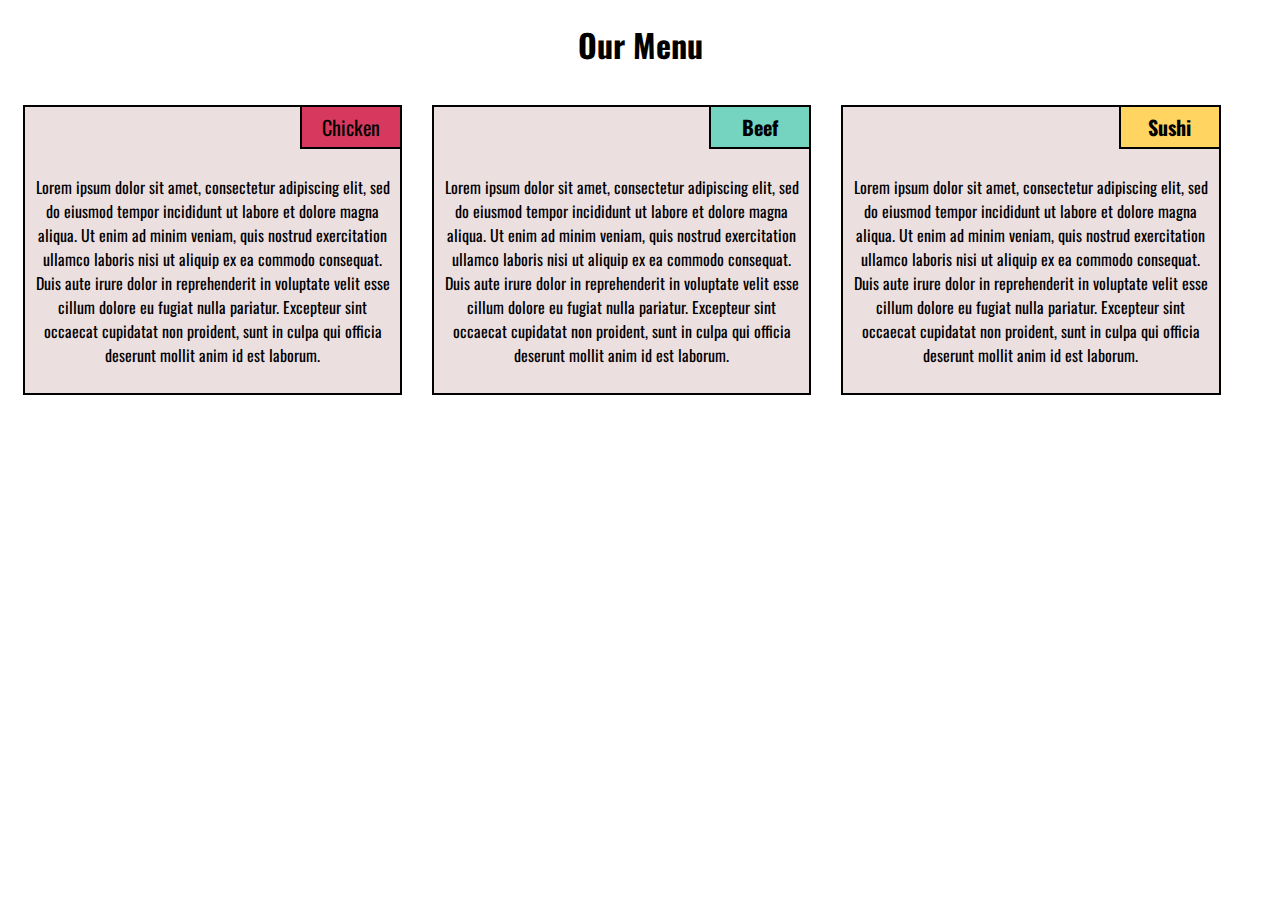
<file: module2-solutions/index.html>
<!DOCTYPE html>
<html>

<head>
    <title>Responsive Design</title>
    <meta charset="utf-8">
    <meta name="viewport" content="width-device-width,initial-scale=1">
    <link rel="stylesheet" type="text/css" href="css/styles.css">
    <link href="https://fonts.googleapis.com/css2?family=Oswald:wght@200;300;400&display=swap" rel="stylesheet">

</head>

<body>
    <h1>Our Menu</h1>
    <div class="col-lg-4 col-md-6 col-sm-12">
        <div class="main-menu">

            <p id="head1">
                Chicken
            </p>
            <section>
                <p>Lorem ipsum dolor sit amet, consectetur adipiscing elit, sed do eiusmod tempor incididunt ut labore et dolore magna aliqua. Ut enim ad minim veniam, quis nostrud exercitation ullamco laboris nisi ut aliquip ex ea commodo consequat. Duis
                    aute irure dolor in reprehenderit in voluptate velit esse cillum dolore eu fugiat nulla pariatur. Excepteur sint occaecat cupidatat non proident, sunt in culpa qui officia deserunt mollit anim id est laborum.
                </p>
            </section>
        </div>
    </div>
    <div class="col-lg-4 col-md-6 col-sm-12">
        <div class="main-menu">

            <p id="head2">
                Beef
            </p>
            <section>
                <p>
                    Lorem ipsum dolor sit amet, consectetur adipiscing elit, sed do eiusmod tempor incididunt ut labore et dolore magna aliqua. Ut enim ad minim veniam, quis nostrud exercitation ullamco laboris nisi ut aliquip ex ea commodo consequat. Duis aute irure dolor
                    in reprehenderit in voluptate velit esse cillum dolore eu fugiat nulla pariatur. Excepteur sint occaecat cupidatat non proident, sunt in culpa qui officia deserunt mollit anim id est laborum.
                </p>
            </section>
        </div>
    </div>
    <div class="col-lg-4 col-md-12 col-sm-12">
        <div class="main-menu">

            <p id="head3">
                Sushi
            </p>
            <section>
                <p>
                    Lorem ipsum dolor sit amet, consectetur adipiscing elit, sed do eiusmod tempor incididunt ut labore et dolore magna aliqua. Ut enim ad minim veniam, quis nostrud exercitation ullamco laboris nisi ut aliquip ex ea commodo consequat. Duis aute irure dolor
                    in reprehenderit in voluptate velit esse cillum dolore eu fugiat nulla pariatur. Excepteur sint occaecat cupidatat non proident, sunt in culpa qui officia deserunt mollit anim id est laborum.
                </p>
            </section>
        </div>
    </div>
</body>

</html>
</file>
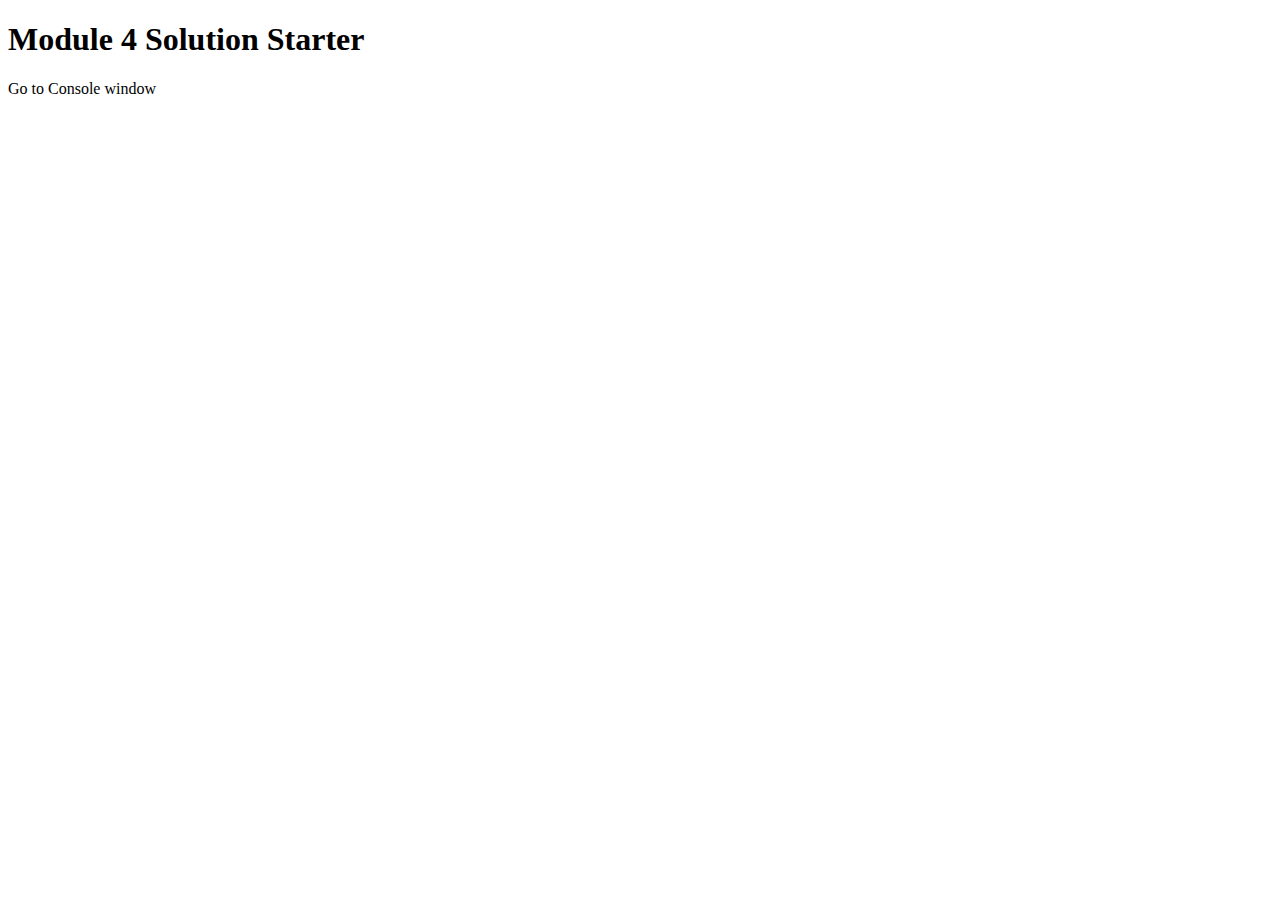
<file: module4-solutions/index.html>
<!DOCTYPE html>
<html>

<head>
    <meta charset="utf-8">
    <title>Module 4 Solution Starter</title>
    <script src="SpeakHello.js"></script>
    <script src="SpeakGoodBye.js"></script>
    <script src="script.js"></script>
</head>

<body>
    <h1>Module 4 Solution Starter</h1>
    <p>Go to Console window</p>

</body>

</html>
</file>
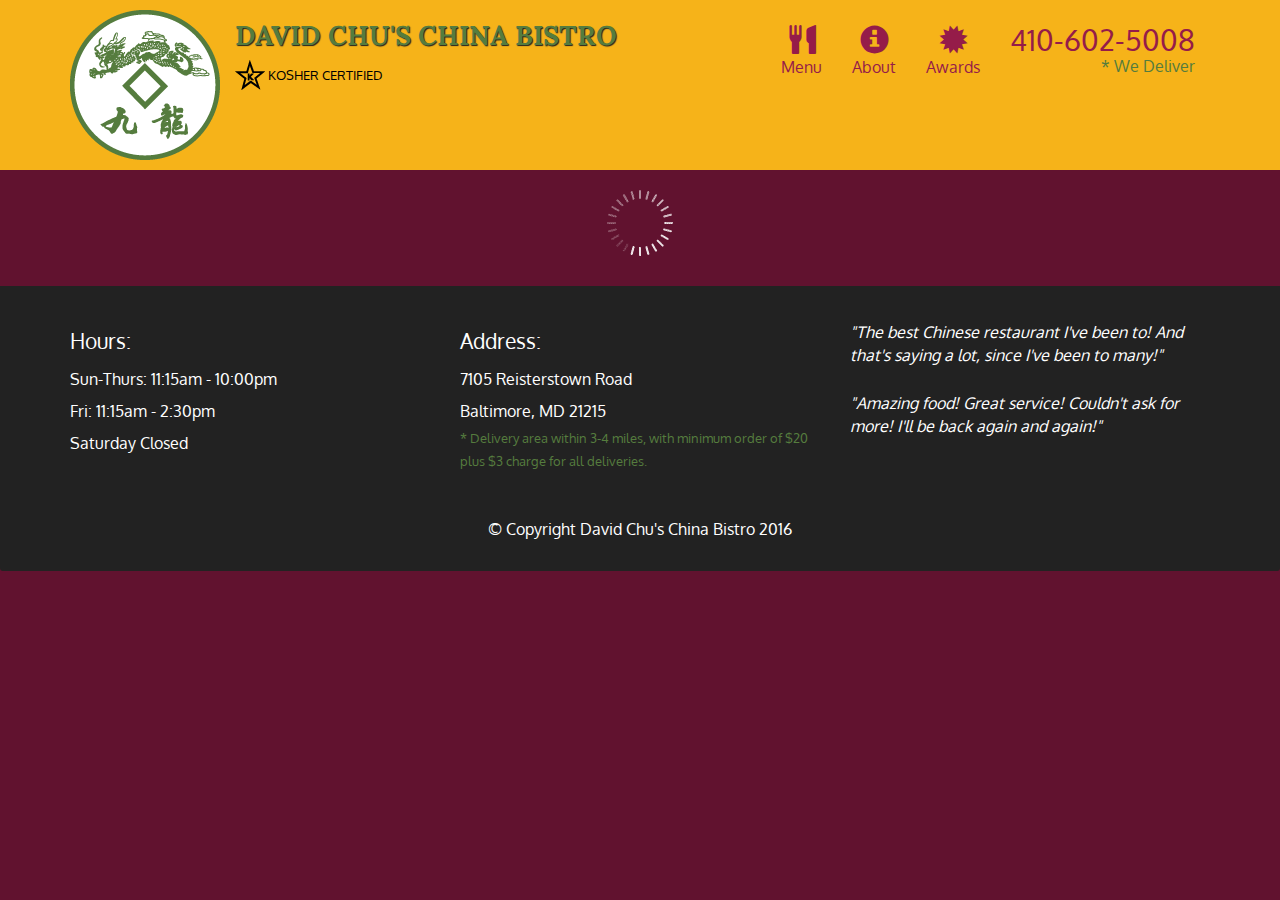
<file: module5_solution/index.html>
<!doctype html>
<html lang="en">
  <head>
    <meta charset="utf-8">
    <meta http-equiv="X-UA-Compatible" content="IE=edge">
    <meta name="viewport" content="width=device-width, initial-scale=1">
    <title>David Chu's China Bistro</title>
    <link rel="stylesheet" href="css/bootstrap.min.css">
    <link rel="stylesheet" href="css/styles.css">
    <link href='https://fonts.googleapis.com/css?family=Oxygen:400,300,700' rel='stylesheet' type='text/css'>
    <link href='https://fonts.googleapis.com/css?family=Lora' rel='stylesheet' type='text/css'>
  </head>
<body>
  <header>
    <nav id="header-nav" class="navbar navbar-default">
      <div class="container">
        <div class="navbar-header">
          <a href="index.html" class="pull-left visible-md visible-lg">
            <div id="logo-img" alt="Logo image"></div>
          </a>

          <div class="navbar-brand">
            <a href="index.html"><h1>David Chu's China Bistro</h1></a>
            <p>
              <img src="images/star-k-logo.png" alt="Kosher certification">
              <span>Kosher Certified</span>
            </p>
          </div>

          <button id="navbarToggle" type="button" class="navbar-toggle collapsed" data-toggle="collapse" data-target="#collapsable-nav" aria-expanded="false">
            <span class="sr-only">Toggle navigation</span>
            <span class="icon-bar"></span>
            <span class="icon-bar"></span>
            <span class="icon-bar"></span>
          </button>
        </div>
        
        <div id="collapsable-nav" class="collapse navbar-collapse">
           <ul id="nav-list" class="nav navbar-nav navbar-right">
            <li id="navHomeButton" class="visible-xs active">
              <a href="index.html">
                <span class="glyphicon glyphicon-home"></span> Home</a>
            </li>
            <li id="navMenuButton">
              <a href="#" onclick="$dc.loadMenuCategories();">
                <span class="glyphicon glyphicon-cutlery"></span><br class="hidden-xs"> Menu</a>
            </li>
            <li>
              <a href="#">
                <span class="glyphicon glyphicon-info-sign"></span><br class="hidden-xs"> About</a>
            </li>
            <li>
              <a href="#">
                <span class="glyphicon glyphicon-certificate"></span><br class="hidden-xs"> Awards</a>
            </li>
            <li id="phone" class="hidden-xs">
              <a href="tel:410-602-5008">
                <span>410-602-5008</span></a><div>* We Deliver</div>
            </li>
          </ul><!-- #nav-list -->
        </div><!-- .collapse .navbar-collapse -->
      </div><!-- .container -->
    </nav><!-- #header-nav -->
  </header>

  <div id="call-btn" class="visible-xs">
    <a class="btn" href="tel:410-602-5008">
    <span class="glyphicon glyphicon-earphone"></span>
    410-602-5008
    </a>
  </div>
  <div id="xs-deliver" class="text-center visible-xs">* We Deliver</div>

  <div id="main-content" class="container"></div>

  <footer class="panel-footer">
    <div class="container">
      <div class="row">
        <section id="hours" class="col-sm-4">
          <span>Hours:</span><br>
          Sun-Thurs: 11:15am - 10:00pm<br>
          Fri: 11:15am - 2:30pm<br>
          Saturday Closed
          <hr class="visible-xs">
        </section>
        <section id="address" class="col-sm-4">
          <span>Address:</span><br>
          7105 Reisterstown Road<br>
          Baltimore, MD 21215
          <p>* Delivery area within 3-4 miles, with minimum order of $20 plus $3 charge for all deliveries.</p>
          <hr class="visible-xs">
        </section>
        <section id="testimonials" class="col-sm-4">
          <p>"The best Chinese restaurant I've been to! And that's saying a lot, since I've been to many!"</p>
          <p>"Amazing food! Great service! Couldn't ask for more! I'll be back again and again!"</p>
        </section>
      </div>
      <div class="text-center">&copy; Copyright David Chu's China Bistro 2016</div>
    </div>
  </footer>

  <!-- jQuery (Bootstrap JS plugins depend on it) -->
  <script src="js/jquery-2.1.4.min.js"></script>
  <script src="js/bootstrap.min.js"></script>
  <script src="js/ajax-utils.js"></script>
  <script src="js/script.js"></script>
</body>
</html>
</file>
<file: module2-solutions/css/styles.css>
* {
    box-sizing: border-box;
    font-family: 'Oswald', sans-serif;
}

@media(min-width: 992px) {
    .col-lg-4 {
        float: left;
        width: 30%;
        margin: 15px;
    }
}

@media(min-width: 768px) and (max-width: 991px) {
    .col-md-6 {
        float: left;
        width: 48%;
        margin: 5px;
    }
    .col-md-12 {
        float: left;
        width: 97%;
        margin: 7px;
    }
}

@media(max-width: 767px) {
    .col-sm-12 {
        float: left;
        width: 96%;
        margin: 2%;
    }
}

h1 {
    text-align: center;
}

div {
    display: block;
}

section {
    padding: 10px;
}

.main-menu {
    text-align: center;
    background-color: #ecdfdf;
    border: 2px solid black;
    overflow: auto;
}

#head1 {
    background-color: #d7385e;
    width: 100px;
    margin-top: 0;
    margin-right: 0;
    margin-left: auto;
    margin-bottom: 0;
    border-left: 2px solid black;
    border-bottom: 2px solid black;
    text-align: center;
    padding: 5px;
    font-size: 125%;
}

#head2 {
    background-color: #74d4c0;
    width: 100px;
    margin-top: 0;
    margin-right: 0;
    margin-left: auto;
    margin-bottom: 0;
    border-left: 2px solid black;
    border-bottom: 2px solid black;
    text-align: center;
    font-weight: bold;
    padding: 5px;
    font-size: 125%;
}

#head3 {
    background-color: #ffd460;
    width: 100px;
    margin-top: 0;
    margin-right: 0;
    margin-left: auto;
    margin-bottom: 0;
    border-left: 2px solid black;
    border-bottom: 2px solid black;
    text-align: center;
    font-weight: bold;
    padding: 5px;
    font-size: 125%;
}
</file>
<file: module5_solution/css/styles.css>
body {
  font-size: 16px;
  color: #fff;
  background-color: #61122f;
  font-family: 'Oxygen', sans-serif;
}

/** HEADER **/
#header-nav {
  background-color: #f6b319;
  border-radius: 0;
  border: 0;
}

#logo-img {
  background: url('../images/restaurant-logo_large.png') no-repeat;
  width: 150px;
  height: 150px;
  margin: 10px 15px 10px 0;
}

.navbar-brand {
  padding-top: 25px;
}
.navbar-brand h1 { /* Restaurant name */
  font-family: 'Lora', serif;
  color: #557c3e;
  font-size: 1.5em;
  text-transform: uppercase;
  font-weight: bold;
  text-shadow: 1px 1px 1px #222;
  margin-top: 0;
  margin-bottom: 0;
  line-height: .75;
}
.navbar-brand a:hover, .navbar-brand a:focus {
  text-decoration: none;
}
.navbar-brand p { /* Kosher cert */
  color: #000;
  text-transform: uppercase;
  font-size: .7em;
  margin-top: 15px;
}
.navbar-brand p span { /* Star-K */
  vertical-align: middle;
}

#nav-list {
  margin-top: 10px;
}
#nav-list a {
  color: #951C49;
  text-align: center;
}
#nav-list a:hover {
  background: #E7E7E7;
}
#nav-list a span {
  font-size: 1.8em;
}

#phone {
  margin-top: 5px;
}
#phone a { /* Phone number */
  text-align: right;
  padding-bottom: 0;
}
#phone div { /* We Deliver */
  color: #557c3e;
  text-align: right;
  padding-right: 15px;
}

.navbar-header button.navbar-toggle, .navbar-header .icon-bar {
  border: 1px solid #61122f;
}
.navbar-header button.navbar-toggle {
  clear: both;
  margin-top: -30px;
}
/* END HEADER */

/* FOOTER */
.panel-footer {
  margin-top: 30px;
  padding-top: 35px;
  padding-bottom: 30px;
  background-color: #222;
  border-top: 0;
}
.panel-footer div.row {
  margin-bottom: 35px;
}
#hours, #address {
  line-height: 2;
}
#hours > span, #address > span {
  font-size: 1.3em;
}
#address p {
  color: #557c3e;
  font-size: .8em;
  line-height: 1.8;
}
#testimonials {
  font-style: italic;
}
#testimonials p:nth-child(2) {
  margin-top: 25px;
}
/* END FOOTER */



/* HOME PAGE */
.container .jumbotron {
  box-shadow: 0 0 50px #3F0C1F;
  border: 2px solid #3F0C1F;
}

#menu-tile, #specials-tile, #map-tile {
  height: 250px;
  width: 100%;
  margin-bottom: 15px;
  position: relative;
  border: 2px solid #3F0C1F;
  overflow: hidden;
}
#menu-tile:hover, #specials-tile:hover, #map-tile:hover {
  box-shadow: 0 1px 5px 1px #cccccc;
}
#menu-tile {
  background: url('../images/menu-tile.jpg') no-repeat;
  background-position: center;
}
#specials-tile {
  background: url('../images/specials-tile.jpg') no-repeat;
  background-position: center;
}
#menu-tile span, #specials-tile span, #map-tile span {
  position: absolute;
  bottom: 0;
  right: 0;
  width: 100%;
  text-align: center;
  font-size: 1.6em;
  text-transform: uppercase;
  background-color: #000;
  color: #fff;
  opacity: .8;
}
/* END HOME PAGE */

/* MENU CATEGORIES PAGE */
.category-tile { 
  position: relative;
  border: 2px solid #3F0C1F;
  overflow: hidden;
  width: 200px;
  height: 200px;
  margin: 0 auto 15px;
}
.category-tile span {
  position: absolute;
  bottom: 0;
  right: 0;
  width: 100%;
  text-align: center;
  font-size: 1.2em;
  text-transform: uppercase;
  background-color: #000;
  color: #fff;
  opacity: .8;
}
.category-tile:hover {
  box-shadow: 0 1px 5px 1px #cccccc;
}

#menu-categories-title + div {
  margin-bottom: 50px;
}
/* END MENU CATEGORIES PAGE */

/* SINGLE CATEGORY PAGE */
.menu-item-tile {
  margin-bottom: 25px;
}
.menu-item-tile hr {
  width: 80%;
}
.menu-item-tile .menu-item-price {
  font-size: 1.1em;
  text-align: right;
  margin-top: -15px;
  margin-right: -15px;
}
.menu-item-tile .menu-item-price span {
  font-size: .6em;
}
.menu-item-photo {
  position: relative;
  border: 2px solid #3F0C1F; 
  overflow: hidden;
  padding: 0;
  margin-right: -15px;
  margin-left: auto;
  margin-bottom: 20px;
  max-width: 250px;
}
.menu-item-photo div {
  position: absolute;
  bottom: 0;
  right: 0;
  width: 80px;
  background-color: #557c3e;
  text-align: center;
}
.menu-item-description {
  padding-right: 30px;
}
h3.menu-item-title {
  margin: 0 0 10px;
}
.menu-item-details {
  font-size: .9em;
  font-style: italic;
}
/* END SINGLE CATEGORY PAGE */


/********** Large devices only **********/
@media (min-width: 1200px) {
  .container .jumbotron {
    background: url('../images/jumbotron_1200.jpg') no-repeat;
    height: 675px;
  }
}

/********** Medium devices only **********/
@media (min-width: 992px) and (max-width: 1199px) {
  /* Header */
  #logo-img {
    background: url('../images/restaurant-logo_medium.png') no-repeat;
    width: 100px;
    height: 100px;
    margin: 5px 5px 5px 0;
  }
  /* End Header */

  /* Home Page */
  .container .jumbotron {
    background: url('../images/jumbotron_992.jpg') no-repeat;
    height: 558px;
  }
  /* End Home Page */
}

/********** Small devices only **********/
@media (min-width: 768px) and (max-width: 991px) {
  /* Home Page */
  .container .jumbotron {
    background: url('../images/jumbotron_768.jpg') no-repeat;
    height: 432px;
  }
  /* End Home Page */
}

/********** Extra small devices only **********/
@media (max-width: 767px) {
  /* Header */
  .navbar-brand {
    padding-top: 10px;
    height: 80px;
  }
  .navbar-brand h1 { /* Restaurant name */
    padding-top: 10px;
    font-size: 5vw; /* 1vw = 1% of viewport width */
  }
  .navbar-brand p { /* Kosher cert */
    font-size: .6em;
    margin-top: 12px;
  }
  .navbar-brand p img { /* Star-K */
    height: 20px;
  }

  #collapsable-nav a { /* Collapsed nav menu text */
    font-size: 1.2em;
  }
  #collapsable-nav a span { /* Collapsed nav menu glyph */
    font-size: 1em;
    margin-right: 5px;
  }

  #call-btn > a {
    font-size: 1.5em;
    display: block;
    margin: 0 20px;
    padding: 10px;
    border: 2px solid #fff;
    background-color: #f6b319;
    color: #951c49;
  }
  #xs-deliver {
    margin-top: 5px;
    font-size: .7em;
    letter-spacing: .1em;
    text-transform: uppercase;
  }
  /* End Header */

  /* Footer */
  .panel-footer section {
    margin-bottom: 30px;
    text-align: center;
  }
  .panel-footer section:nth-child(3) {
    margin-bottom: 0; /* margin already exists on the whole row */
  }
  .panel-footer section hr {
    width: 50%;
  }
  /* End Footer */

  /* Home Page */
  .container .jumbotron {
    margin-top: 30px;
    padding: 0;
  }
  #menu-tile, #specials-tile {
    width: 360px;
    margin: 0 auto 15px;
  }

  .menu-item-photo {
    margin-right: auto;
  }
  .menu-item-tile .menu-item-price {
    text-align: center;
  }
  .menu-item-description {
    text-align: center;;
  }
}


/********** Super extra small devices Only :-) (e.g., iPhone 4) **********/
@media (max-width: 479px) {
  /* Header */
  .navbar-brand h1 { /* Restaurant name */
    padding-top: 5px;
    font-size: 6vw;
  }
  /* End Header */
  
  /* Home page */
  #menu-tile, #specials-tile {
    width: 280px;
    margin: 0 auto 15px;
  }

  .col-xxs-12 {
    position: relative;
    min-height: 1px;
    padding-right: 15px;
    padding-left: 15px;
    float: left;
    width: 100%;
  }
}
</file>
